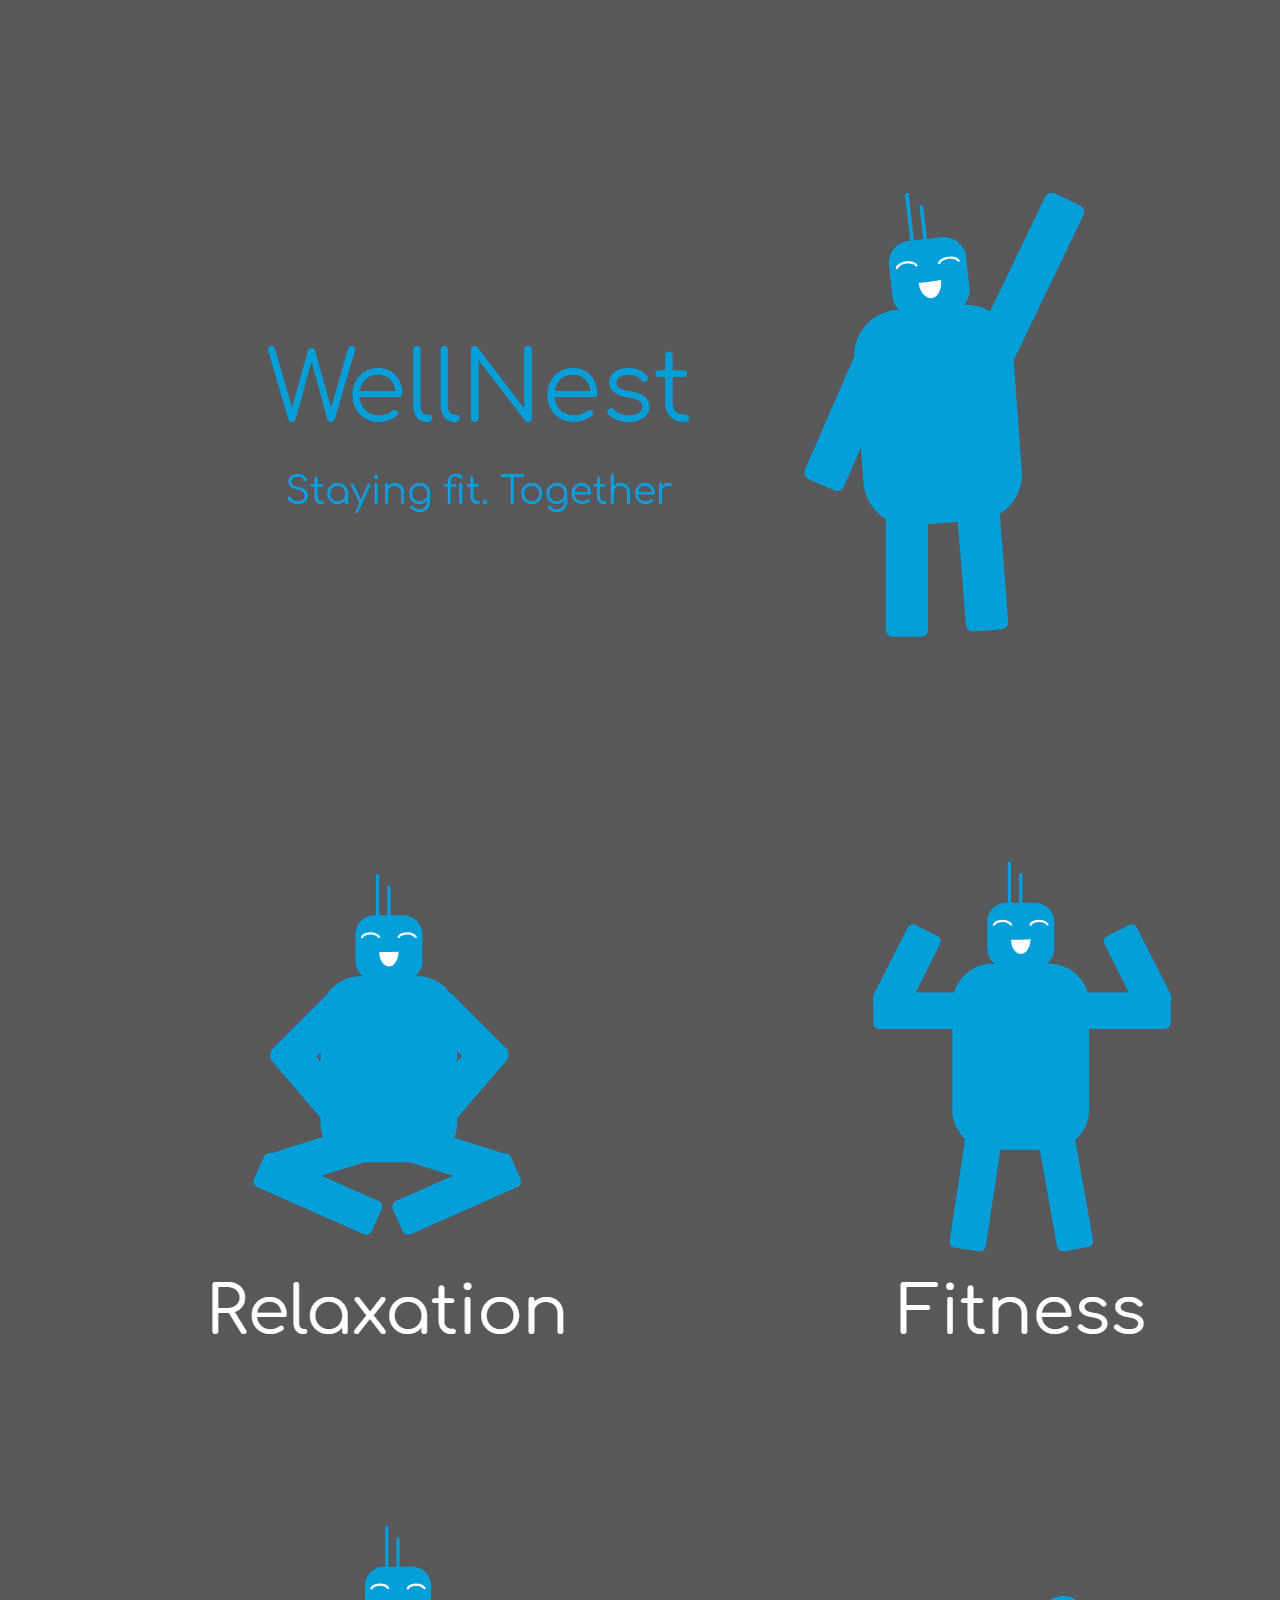
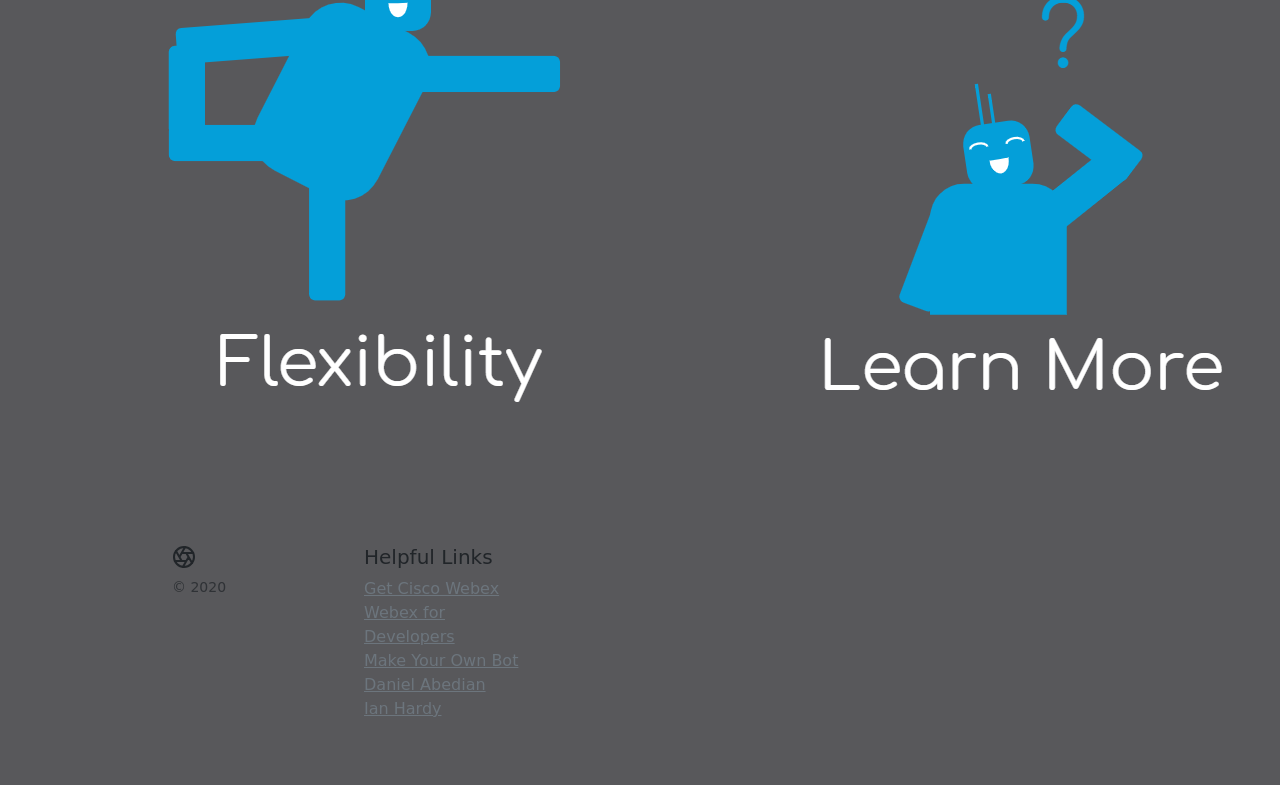
<file: wellnest_site/index.html>
<!doctype html>
<html lang="en">
  <head>
    <meta charset="utf-8">
    <meta name="viewport" content="width=device-width, initial-scale=1">
    <meta name="description" content="">
    <meta name="author" content="Ian Hardy and Bootstrap contributors">
    <title>WellNest Landing Page </title>

    <!-- Bootstrap core CSS -->
    <link href="https://cdn.jsdelivr.net/npm/bootstrap@5.0.0-beta1/dist/css/bootstrap.min.css" rel="stylesheet">

    <style>
      .bd-placeholder-img {
        font-size: 1.125rem;
        text-anchor: middle;
        -webkit-user-select: none;
        -moz-user-select: none;
        user-select: none;
      }

      .img {
            display: block;
            margin-left: auto;
            margin-right: auto;
          }

      @media (min-width: 768px) {
        .bd-placeholder-img-lg {
          font-size: 3.5rem;
        }
      }
    </style>

    
    <!-- Custom styles for this template -->
    <link href="wellnest.css" rel="stylesheet">
  </head>
  <body style='background-color:#58585bff'>
    

<main>
  <div class="position-relative overflow-hidden p-3 p-md-5 m-md-3 text-center background-color:#58585bff">
    <div class="background-color:#58585bff me-md-3 pt-3 px-3 pt-md-5 px-md-5 text-center text-white overflow-hidden">
      <img src="images/main_splash.PNG">
    </div>
  </div>

  <div class="d-md-flex flex-md-equal w-100 my-md-3 ps-md-3">
    <div class="background-color:#58585bff me-md-3 pt-3 px-3 pt-md-5 px-md-5 text-center text-white overflow-hidden">
      <a href="meditation.html">
        <img src="images/relaxation.PNG">
      </a>
    </div>
    <div class="background-color:#58585bff me-md-3 pt-3 px-3 pt-md-5 px-md-5 text-center text-white overflow-hidden">
      <a href="fitness.html">
        <img src="images/fitness.PNG">
      </a>
    </div>
  </div>

  <div class="d-md-flex flex-md-equal w-100 my-md-3 ps-md-3">
    <div class="background-color:#58585bff me-md-3 pt-3 px-3 pt-md-5 px-md-5 text-center text-white overflow-hidden">
      <a href="flexibility.html">
        <img src="images/flexibility.PNG">
      </a>
    </div>
    <div class="background-color:#58585bff me-md-3 pt-3 px-3 pt-md-5 px-md-5 text-center text-white overflow-hidden">
      <a href="https://community.cisco.com/t5/collaboration-blogs/cisco-webex-virtual-hackathon-fun-amp-easy-60-teams-win-prizes/ba-p/4154865">
        <img src="images/learn_more.PNG">
      </a>
    </div>
  </div>

<footer class="container py-5">
  <div class="row">
    <div class="col-12 col-md">
      <svg xmlns="http://www.w3.org/2000/svg" width="24" height="24" fill="none" stroke="currentColor" stroke-linecap="round" stroke-linejoin="round" stroke-width="2" class="d-block mb-2" role="img" viewBox="0 0 24 24"><title>wellnest</title><circle cx="12" cy="12" r="10"/><path d="M14.31 8l5.74 9.94M9.69 8h11.48M7.38 12l5.74-9.94M9.69 16L3.95 6.06M14.31 16H2.83m13.79-4l-5.74 9.94"/></svg>
      <small class="d-block mb-3 text-muted">&copy; 2020</small>
    </div>
    <div class="col-6 col-md" style="float: left;">
      <h5>Helpful Links</h5>
      <ul class="list-unstyled text-small">
        <li><a class="link-secondary" href="https://www.webex.com/downloads.html/">Get Cisco Webex</a></li>
        <li><a class="link-secondary" href="https://developer.webex.com/">Webex for Developers</a></li>
        <li><a class="link-secondary" href="https://developer.webex.com/docs/bots">Make Your Own Bot</a></li>
        <li><a class="link-secondary" href="https://www.linkedin.com/in/daniel-abedian-43720b137">Daniel Abedian</a></li>
        <li><a class="link-secondary" href="https://www.linkedin.com/in/ianstclairhardy">Ian Hardy</a></li>
      </ul>
    </div>
    <div class="col-6 col-md">
    </div>
    <div class="col-6 col-md">
    </div>
    <div class="col-6 col-md">
    </div>
  </div>
</footer>

      
  </body>
</html>
</file>
<file: wellnest_site/wellnest.css>
.container {
  max-width: 960px;
}

/*
 * Custom translucent site header
 */

.site-header {
  background-color: rgba(142, 204, 118, 0.85);
  -webkit-backdrop-filter: saturate(180%) blur(20px);
  backdrop-filter: saturate(180%) blur(20px);
}
.site-header a {
  color: #f1f1f1;
  transition: color .15s ease-in-out;
}
.site-header a:hover {
  color: #fff;
  text-decoration: none;
}

/*
 * Dummy devices (replace them with your own or something else entirely!)
 */

.product-device {
  position: absolute;
  right: 10%;
  bottom: -30%;
  width: 300px;
  height: 540px;
  background-color: rgb(112, 14, 14);
  border-radius: 21px;
  transform: rotate(30deg);
}
.display-custom1{
  color:#049fd9ff;
  font-size:calc(2.95rem + 5.4vw);
  font-weight:300;
  line-height:1.2
}
@media (min-width:1200px){.display-custom1{font-size:3.5rem}}

.display-custom2{
  font-size:1.25rem;
  font-weight:300;
  color:#049fd9ff
}

.img_disp {
  display: block;
  margin-left: auto;
  margin-right: auto;
}

.product-device::before {
  position: absolute;
  top: 10%;
  right: 10px;
  bottom: 10%;
  left: 10px;
  content: "";
  background-color: rgba(255, 255, 255, .1);
  border-radius: 5px;
}

.product-device-2 {
  top: -25%;
  right: auto;
  bottom: 0;
  left: 5%;
  background-color: #e5e5e5;
}


/*
 * Extra utilities
 */

.flex-equal > * {
  flex: 1;
}
@media (min-width: 768px) {
  .flex-md-equal > * {
    flex: 1;
  }
}
</file>
